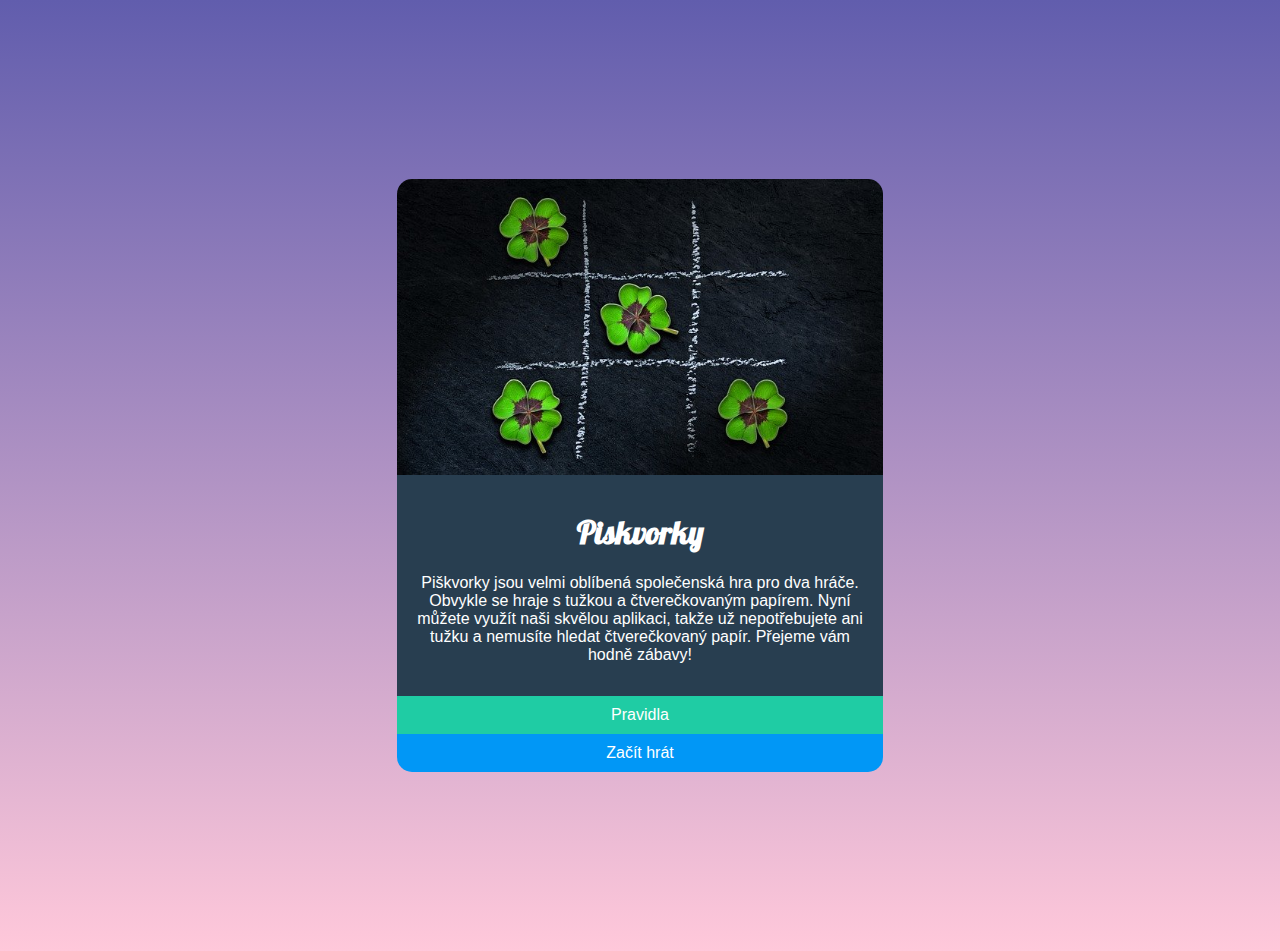
<file: index.html>
<!DOCTYPE html>
<html lang="en">
  <head>
    <meta charset="UTF-8" />
    <meta name="viewport" content="width=device-width, initial-scale=1.0" />
    <link rel="stylesheet" href="styles/common.css" />
    <link rel="stylesheet" href="styles/index.css" />
    <title>Piskvorky</title>
  </head>
  <body>
    <main>
      <img src="uvodni.jpg" alt="Initial picture" />
      <div class="container">
        <h1>Piskvorky</h1>
        <p>
          Piškvorky jsou velmi oblíbená společenská hra pro dva hráče. Obvykle
          se hraje s tužkou a čtverečkovaným papírem. Nyní můžete využít naši
          skvělou aplikaci, takže už nepotřebujete ani tužku a nemusíte hledat
          čtverečkovaný papír. Přejeme vám hodně zábavy!
        </p>
      </div>
      <a
        href="https://czechitas-podklady.cz/Piskvorky-pravidla/"
        class="button button__primary"
        >Pravidla</a
      >
      <a href="game.html" class="button button__secondary">Začít hrát</a>
    </main>
  </body>
</html>
</file>
<file: styles/common.css>
@import url('https://fonts.googleapis.com/css2?family=Lobster:wght@400;500;600');

html {
  background-image: linear-gradient(#615dad, #ffc8da);
  background-repeat: no-repeat;
  height: 100%;
  display: flex;
  align-items: center;
  padding: 2%;

}

main {
  color: #ffffff;
  text-align: center;

  font-family: sans-serif;
}

h1 {
  font-family: 'Lobster', cursive;
}

.button__primary {
  background-color: #1fcca4;
}

.button__secondary {
  background-color: #0197f6;
}

.button__primary:hover {
  background-color: #1cbb96;
}

.button__secondary:hover {
  background-color: #0090e9;
}
</file>
<file: styles/index.css>
img {
  width: 100%;
}

main {
  display: flex;
  flex-direction: column;
  width: 90%;
  margin: auto;
  border-radius: 15px;
  font-family: sans-serif;
  overflow: hidden;
}

.container {
  background-color: #283e50;
  padding: 1rem;
}

.button {
  padding: 10px;
  text-decoration: none;
  color: #ffffff;
}

@media (min-width:640px) {
  main {
    width: 65%;
  }
}

@media (min-width:850px) {
  main {
    width: 40%;
  }
}

@media (min-width:1400px) {
  main {
    width: 25%;
  }
}
</file>
